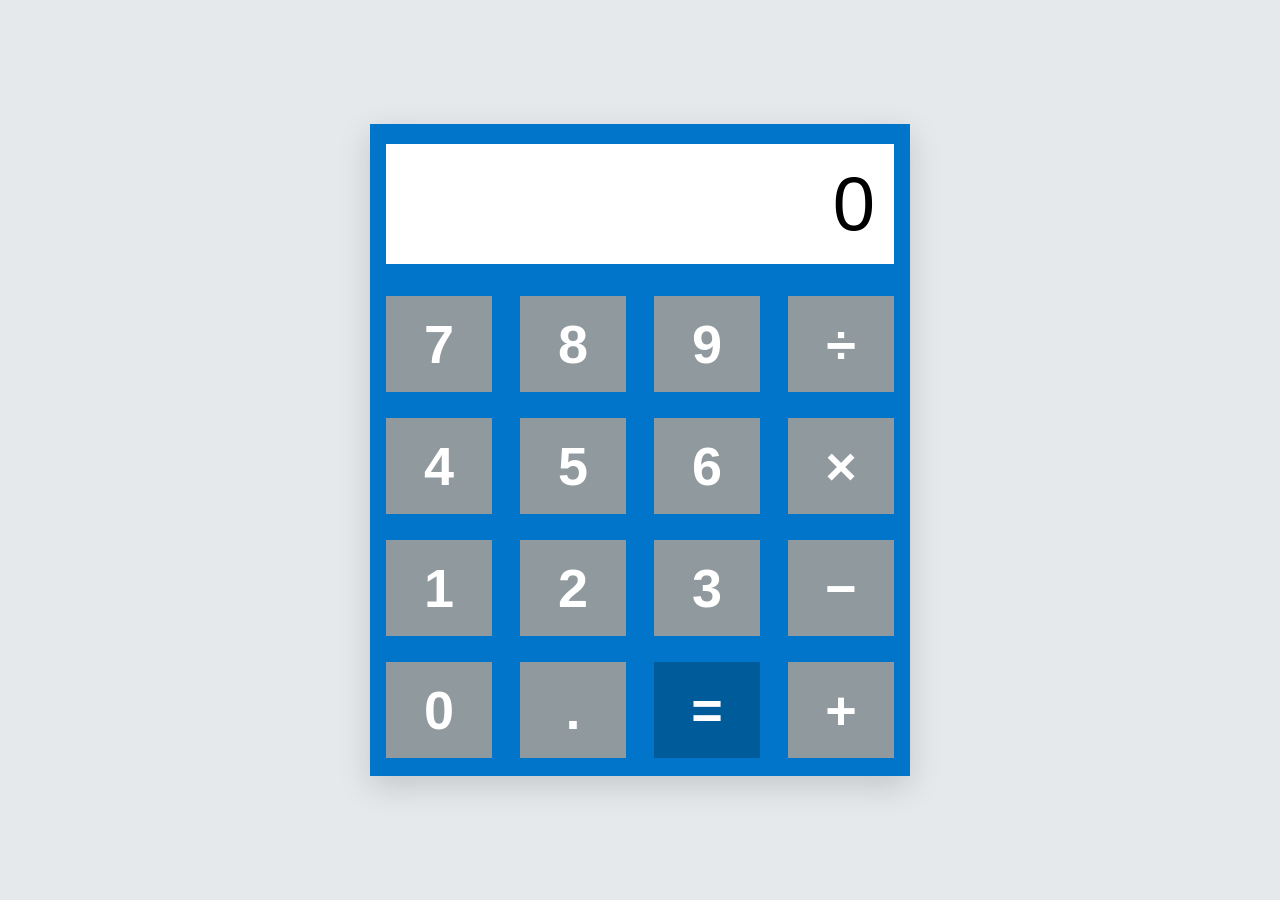
<file: index.html>
<!DOCTYPE html>
<html lang="en">
<head>
  <meta charset="UTF-8">
  <meta name="viewport" content="width=device-width, initial-scale=1.0">
  <title>Calculator</title>
  <link rel="stylesheet" href="style.css">
</head>
<body>
  <main class="calculator" id="calculator">
    <div class="display-container">
      <div class="display" id="display" title="Click to clear">0</div>
    </div>
    <div class="keypad">
      <!-- Row 1 -->
      <button type="button" class="btn btn-number" data-value="7">7</button>
      <button type="button" class="btn btn-number" data-value="8">8</button>
      <button type="button" class="btn btn-number" data-value="9">9</button>
      <button type="button" class="btn btn-operator" data-operator="/">&divide;</button>

      <!-- Row 2 -->
      <button type="button" class="btn btn-number" data-value="4">4</button>
      <button type="button" class="btn btn-number" data-value="5">5</button>
      <button type="button" class="btn btn-number" data-value="6">6</button>
      <button type="button" class="btn btn-operator" data-operator="*">&times;</button>

      <!-- Row 3 -->
      <button type="button" class="btn btn-number" data-value="1">1</button>
      <button type="button" class="btn btn-number" data-value="2">2</button>
      <button type="button" class="btn btn-number" data-value="3">3</button>
      <button type="button" class="btn btn-operator" data-operator="-">&minus;</button>

      <!-- Row 4 -->
      <button type="button" class="btn btn-number" data-value="0">0</button>
      <button type="button" class="btn btn-number" data-value=".">.</button>
      <button type="button" class="btn btn-equals" data-action="equals">=</button>
      <button type="button" class="btn btn-operator" data-operator="+">+</button>
    </div>
  </main>

  <script src="script.js"></script>
</body>
</html>
</file>
<file: style.css>
* {
  margin: 0;
  padding: 0;
  box-sizing: border-box;
}

body {
  min-height: 100vh;
  display: flex;
  justify-content: center;
  align-items: center;
  background-color: #e5e9ec;
  font-family: -apple-system, BlinkMacSystemFont, "Segoe UI", Roboto, "Helvetica Neue", Arial, sans-serif;
}

/* Calculator body matching Figma frame: 540px x 652px */
.calculator {
  width: 540px;
  height: 652px;
  background-color: #0075c9;
  padding: 20px 16px 18px 16px;
  display: flex;
  flex-direction: column;
  box-shadow: 0 10px 30px rgba(0, 0, 0, 0.15);
}

/* Display: 508px x 120px, white background, square corners */
.display-container {
  width: 508px;
  height: 120px;
  margin-bottom: 32px;
}

.display {
  width: 100%;
  height: 100%;
  background-color: #ffffff;
  color: #000000;
  display: flex;
  align-items: center;
  justify-content: flex-end;
  padding: 0 20px;
  font-size: 76px;
  font-weight: 500;
  line-height: 1;
  letter-spacing: -1px;
  white-space: nowrap;
  overflow: hidden;
  text-overflow: ellipsis;
  user-select: none;
  cursor: pointer;
}

/* Keypad: 4x4 Grid matching exact Figma spacing */
.keypad {
  width: 508px;
  height: 462px;
  display: grid;
  grid-template-columns: repeat(4, 106px);
  grid-template-rows: repeat(4, 96px);
  column-gap: 28px;
  row-gap: 26px;
}

/* Buttons: 106px x 96px, sharp corners, slate-gray background */
.btn {
  width: 106px;
  height: 96px;
  background-color: #90999d;
  color: #ffffff;
  border: none;
  border-radius: 0;
  font-family: -apple-system, BlinkMacSystemFont, "Segoe UI", Roboto, "Helvetica Neue", Arial, sans-serif;
  font-size: 54px;
  font-weight: 700;
  display: flex;
  align-items: center;
  justify-content: center;
  cursor: pointer;
  user-select: none;
  outline: none;
  transition: filter 0.12s ease;
}

.btn:hover {
  filter: brightness(1.06);
}

.btn:active {
  filter: brightness(0.92);
}

/* Specific styling for Equals button: dark blue */
.btn-equals {
  background-color: #005b9b;
}

.btn-equals:hover {
  filter: brightness(1.08);
}

.btn-equals:active {
  filter: brightness(0.9);
}

/* Adjust font size when display content is long to prevent overflow */
.display.shrink-text {
  font-size: 48px;
}

.display.error-text {
  font-size: 24px;
  font-weight: 600;
  color: #c90000;
  letter-spacing: normal;
}
</file>
